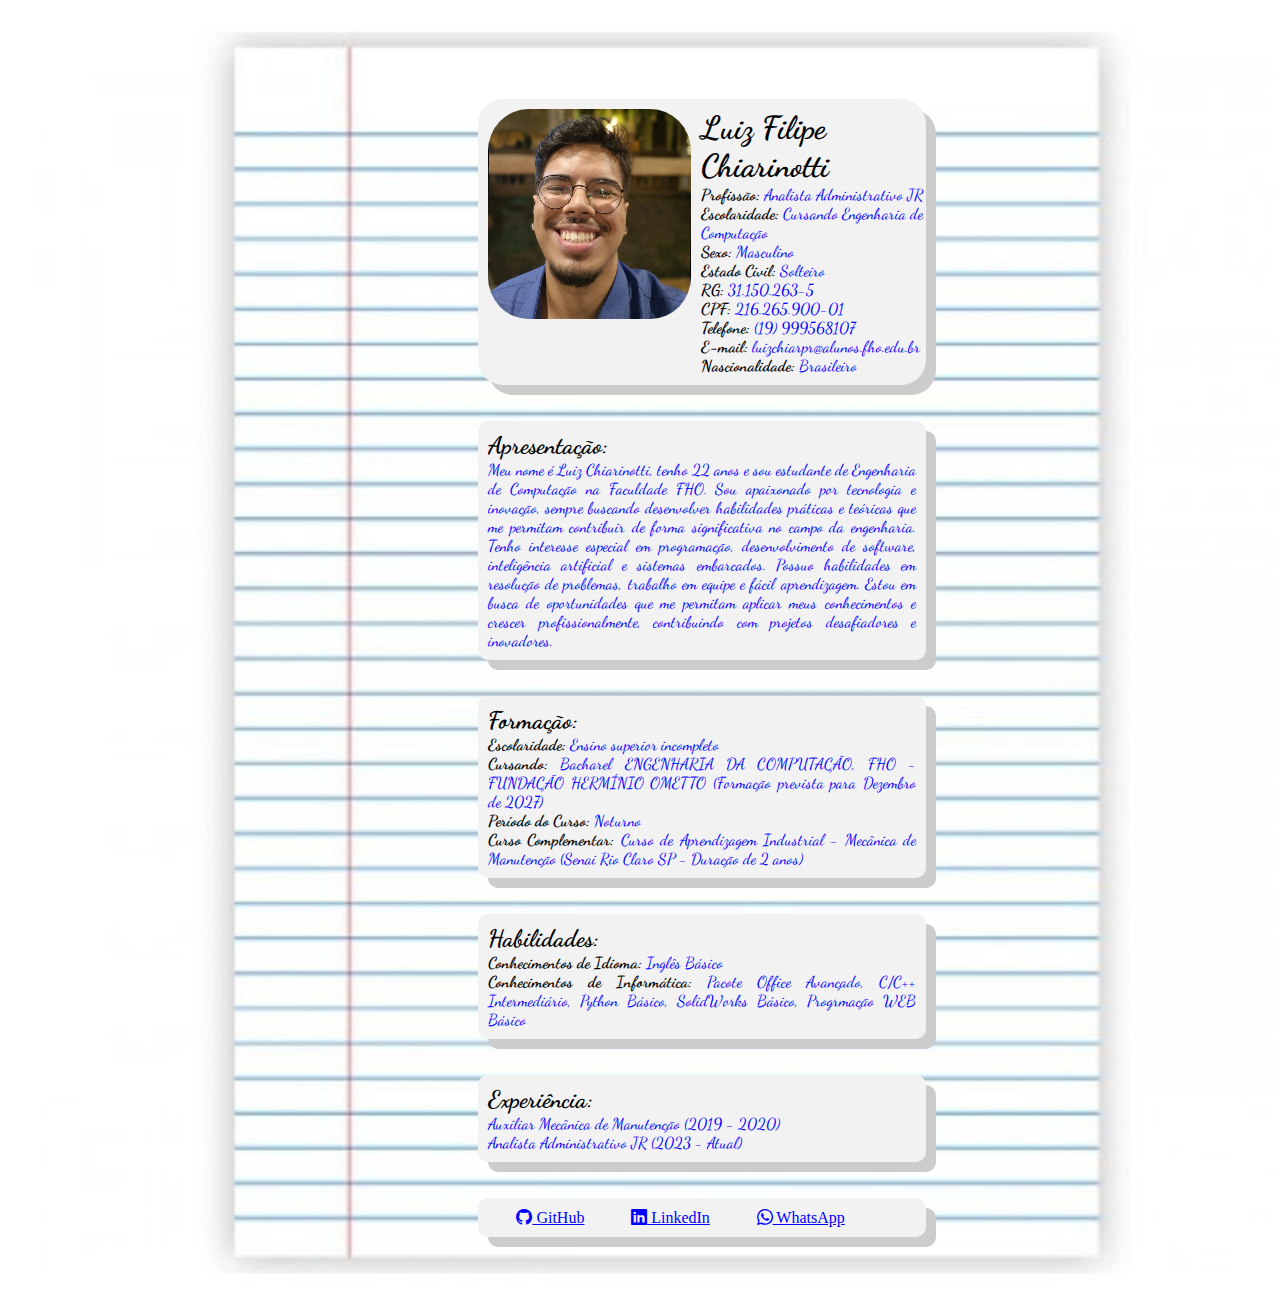
<file: index.html>
<!DOCTYPE html>

<head>
    <title>Atividade Curriculo</title>
    <meta charset="UTF-8">
    <link rel="stylesheet" href="estilo.css">
    <link href="https://fonts.googleapis.com/css2?family=Dancing+Script&display=swap" rel="stylesheet">
    <link rel="stylesheet" href="https://cdn.jsdelivr.net/npm/bootstrap-icons/font/bootstrap-icons.css">

</head>

<body>
    <header class="informacoes">

        <div class="infofotos">
            <img src="foto.jpg" alt="Foto de Perfil">
        </div>

        <div class="infopessoais">
            <h1>Luiz Filipe Chiarinotti</h1>
            <p><b>Profissão: </b>Analista Administrativo JR</p>
            <p><b>Escolaridade: </b>Cursando Engenharia de Computação</p>
            <p><b>Sexo: </b>Masculino</p>
            <p><b>Estado Civil: </b>Solteiro</p>
            <p><b>RG: </b>31.150.263-5</p>
            <p><b>CPF: </b>216.265.900-01</p>
            <p><b>Telefone: </b>(19) 999568107</p>
            <p><b>E-mail: </b>luizchiarpr@alunos.fho.edu.br</p>
            <p><b>Nascionalidade: </b>Brasileiro</p>
        </div>
    </header>

    <br></br>

    <section class="infodados">

        <div class="apresentacao">
            <h2>Apresentação:</h2>
            <p>Meu nome é Luiz Chiarinotti, tenho 22 anos e sou estudante de Engenharia de Computação na
                Faculdade FHO. Sou apaixonado por tecnologia e inovação, sempre buscando desenvolver
                habilidades práticas e teóricas que me permitam contribuir de forma significativa no campo da
                engenharia.
                Tenho interesse especial em programação, desenvolvimento de software, inteligência artificial e
                sistemas embarcados. Possuo habilidades em resolução de problemas, trabalho em equipe e fácil
                aprendizagem.
                Estou em busca de oportunidades que me permitam aplicar meus conhecimentos e crescer
                profissionalmente, contribuindo com projetos desafiadores e inovadores.</p>
        </div>

        <br></br>

        <div class="formacao">
            <h2>Formação:</h2>
            <p><b>Escolaridade: </b>Ensino superior incompleto</p>
            <p><b>Cursando: </b>Bacharel ENGENHARIA DA COMPUTAÇÃO, FHO - FUNDAÇÃO HERMÍNIO OMETTO (Formação prevista
                para Dezembro de 2027)</p>
            <p><b>Período do Curso: </b>Noturno</p>
            <p><b>Curso Complementar: </b>Curso de Aprendizagem Industrial - Mecânica de Manutenção (Senai Rio Claro SP
                - Duração de 2 anos)</p>
        </div>

        <br></br>

        <div class="habilidades">
            <h2>Habilidades:</h2>
            <p><b>Conhecimentos de Idioma: </b>Inglês Básico</p>
            <p><b>Conhecimentos de Informática: </b>Pacote Office Avançado, C/C++ Intermediário, Python Básico,
                SolidWorks Básico, Progrmação WEB Básico</p>
        </div>

        <br></br>

        <div class="experiencia">
            <h2>Experiência:</h2>
            <p>Auxiliar Mecânica de Manutenção (2019 - 2020)</p>
            <p>Analista Administrativo JR (2023 - Atual)</p>
        </div>

        <br></br>

        <footer class="links">
            <nav class="menu">
                <p><a target="_blank" href="https://github.com/Chiarinotti1022"><i class="bi bi-github"></i> GitHub</a></p>
                <p><a target="_blank" href="https://www.linkedin.com/in/luiz-filipe-chiarinotti-0b8bb5254/?trk=opento_sprofile_details"><i class="bi bi-linkedin"></i> LinkedIn</a></p>
                <p><a target="_blank" href="https://wa.me/qr/BWRQ3R3NAZNHG1"><i class="bi bi-whatsapp"></i> WhatsApp</a></p>
            </nav>
        </footer>
    </section>



</body>




</html>
</file>
<file: estilo.css>
*{
    padding: 0;
    margin: 0;
    box-sizing: border-box;
    font-family: 'Times New Roman', Times, serif;
}

/*body*/

body{
    width:70%;
    background-image: url('fundo.jpg'); 
    background-size: contain; 
    background-position: center;
    background-repeat: no-repeat; 
    margin-left: 30px;
}

/*header*/

.informacoes{
    display: flex;
    margin-left: 50%;
    background-color: #f2f2f2;
    border-radius: 25px;
    margin-top: 11%;
    padding: 10px 0;
    box-shadow: 10px 10px #cccccc;
}

h1, h2, p, b{
    font-family: 'Dancing Script', Pacifico;
}

h1{
    text-align: left;
    color: black;
}

.informacoes .infofotos img{
    border-radius: 20%;
    width: 120%;          
    height: 210px;         
    margin-left: 10px;
}

.informacoes .infopessoais b{
    color: black;
}

.informacoes .infopessoais p{
    text-align: left;
    color: blue;
}

.informacoes .infopessoais{
    margin-left: 12%;
}

/*section*/

.infodados{
    text-align: justify;
    margin-left: 50%;
}

h2{
    text-align: left;
    color: black;
}

.apresentacao b, .formacao b, .habilidades b, .experiencia b{
    color: black;
}

.apresentacao, .formacao, .habilidades, .experiencia{
    background-color: #f2f2f2;
    border-radius: 10px;
    padding: 10px;
    box-shadow: 10px 10px #cccccc;
    color: blue;
}


/*footer*/

footer{
    margin-bottom: 17%;
    background-color: #f2f2f2    ;
    border-radius: 10px;
    padding: 10px;
    text-align: center;
    box-shadow: 10px 10px #cccccc;
}

footer p{
    margin-right: 10%;
    display: inline-block;
}

a {
    color: blue;
}

a:hover {
    color: red;
}
</file>
